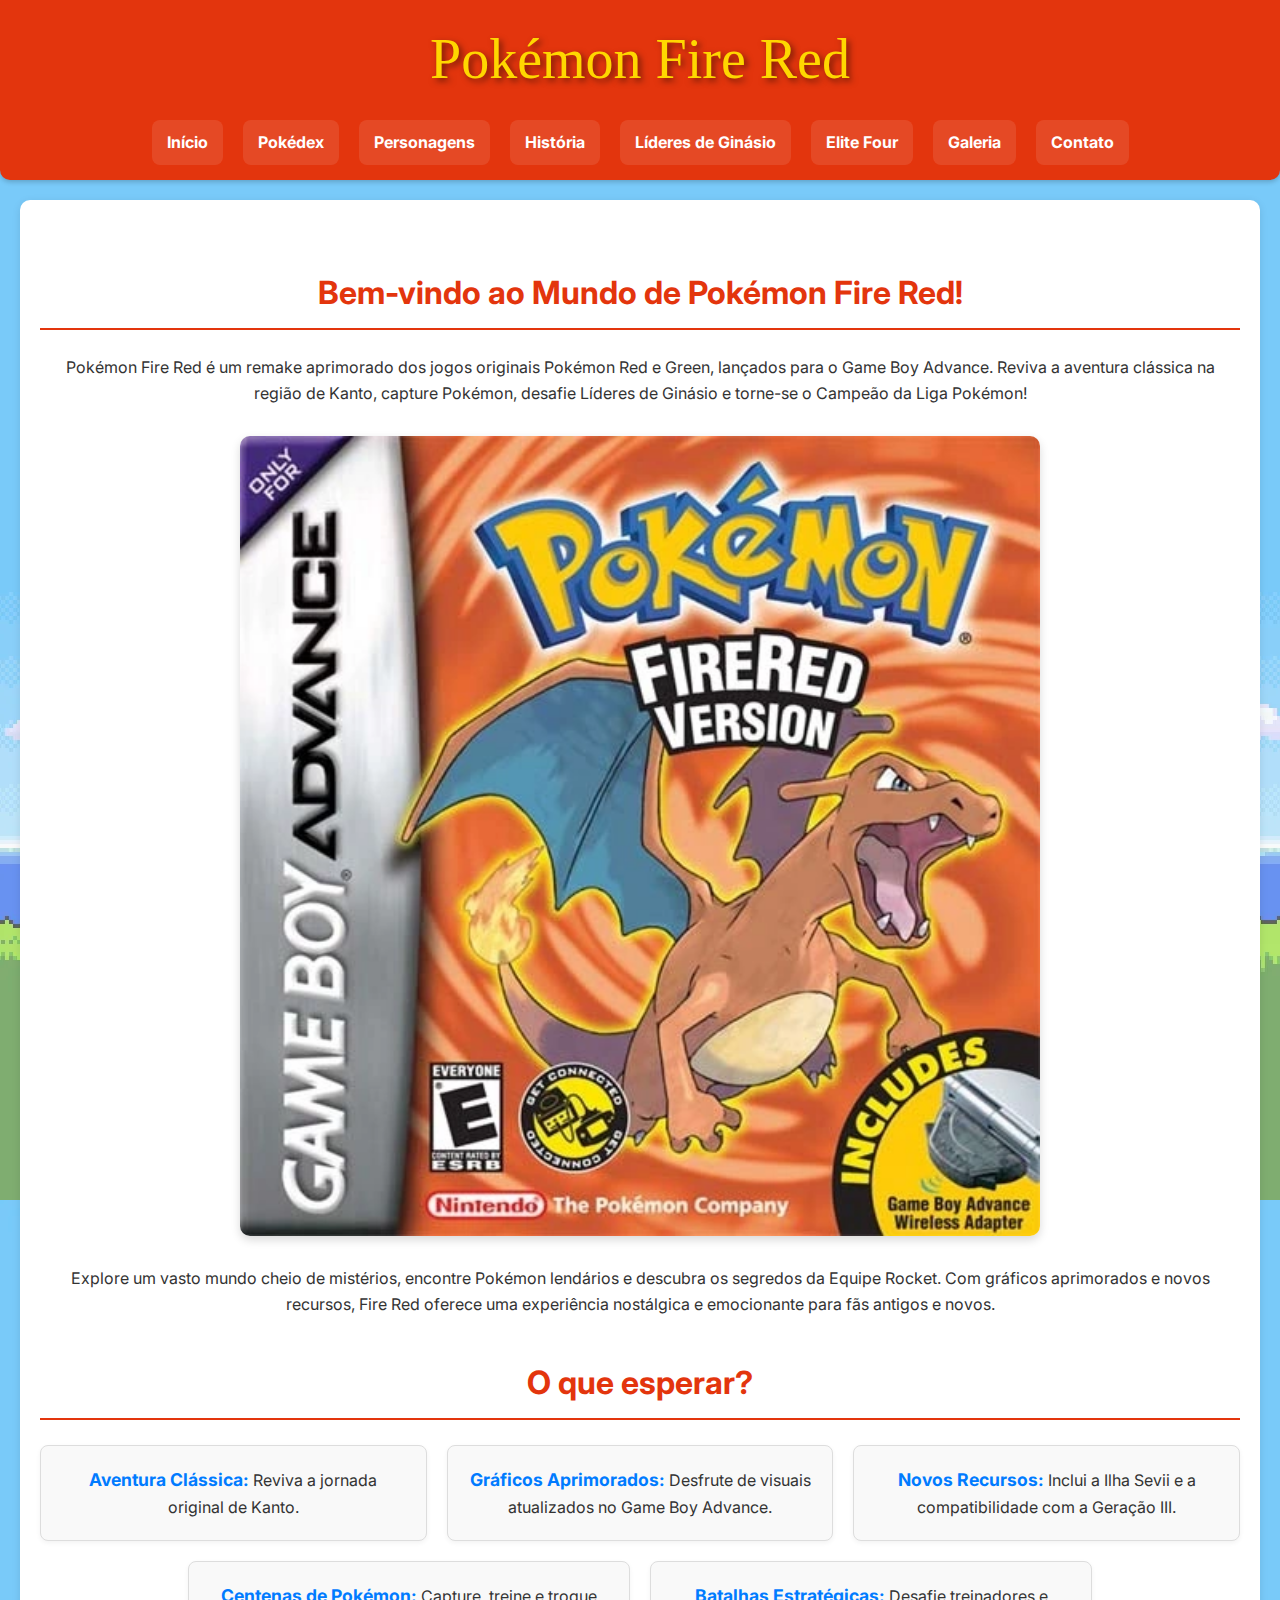
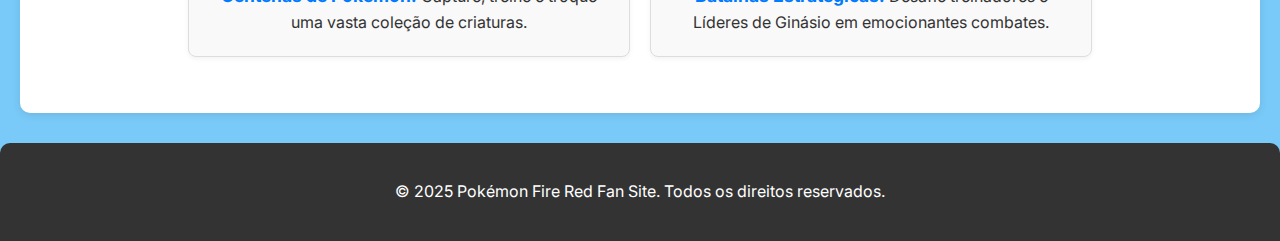
<file: index.html>
<!DOCTYPE html>
<html lang="pt-BR">
<head>
    <meta charset="UTF-8">
    <meta name="viewport" content="width=device-width, initial-scale=1.0">
    <title>Pokémon Fire Red - Início</title>
    <link rel="stylesheet" href="style.css">
    <link href="https://fonts.googleapis.com/css2?family=Inter:wght@400;700&display=swap" rel="stylesheet">
</head>
<body>
    <header class="header">
        <div class="container">
            <h1 class="site-title">Pokémon Fire Red</h1>
            <nav class="main-nav">
                <ul class="nav-list">
                    <li class="nav-item"><a href="index.html" class="nav-link">Início</a></li>
                    <li class="nav-item"><a href="pokedex.html" class="nav-link">Pokédex</a></li>
                    <li class="nav-item"><a href="characters.html" class="nav-link">Personagens</a></li>
                    <li class="nav-item"><a href="story.html" class="nav-link">História</a></li>
                    <li class="nav-item"><a href="gym_leaders.html" class="nav-link">Líderes de Ginásio</a></li>
                    <li class="nav-item"><a href="elite_four.html" class="nav-link">Elite Four</a></li>
                    <li class="nav-item"><a href="gallery.html" class="nav-link">Galeria</a></li>
                    <li class="nav-item"><a href="contact.html" class="nav-link">Contato</a></li>
                </ul>
            </nav>
        </div>
    </header>

    <main class="main-content container">
        <section class="hero-section">
            <h2 class="section-title">Bem-vindo ao Mundo de Pokémon Fire Red!</h2>
            <p>Pokémon Fire Red é um remake aprimorado dos jogos originais Pokémon Red e Green, lançados para o Game Boy Advance. Reviva a aventura clássica na região de Kanto, capture Pokémon, desafie Líderes de Ginásio e torne-se o Campeão da Liga Pokémon!</p>
            <div class="hero-image-container">
                <img src="imagem/capa.webp" alt="Capa do Jogo Pokémon Fire Red" class="hero-image">
            </div>
            <p>Explore um vasto mundo cheio de mistérios, encontre Pokémon lendários e descubra os segredos da Equipe Rocket. Com gráficos aprimorados e novos recursos, Fire Red oferece uma experiência nostálgica e emocionante para fãs antigos e novos.</p>
        </section>

        <section class="features-section">
            <h2 class="section-title">O que esperar?</h2>
            <ul class="features-list">
                <li><strong class="feature-highlight">Aventura Clássica:</strong> Reviva a jornada original de Kanto.</li>
                <li><strong class="feature-highlight">Gráficos Aprimorados:</strong> Desfrute de visuais atualizados no Game Boy Advance.</li>
                <li><strong class="feature-highlight">Novos Recursos:</strong> Inclui a Ilha Sevii e a compatibilidade com a Geração III.</li>
                <li><strong class="feature-highlight">Centenas de Pokémon:</strong> Capture, treine e troque uma vasta coleção de criaturas.</li>
                <li><strong class="feature-highlight">Batalhas Estratégicas:</strong> Desafie treinadores e Líderes de Ginásio em emocionantes combates.</li>
            </ul>
        </section>
    </main>

    <footer class="footer">
        <div class="container">
            <p>&copy; 2025 Pokémon Fire Red Fan Site. Todos os direitos reservados.</p>
        </div>
    </footer>
</body>
</html>
</file>
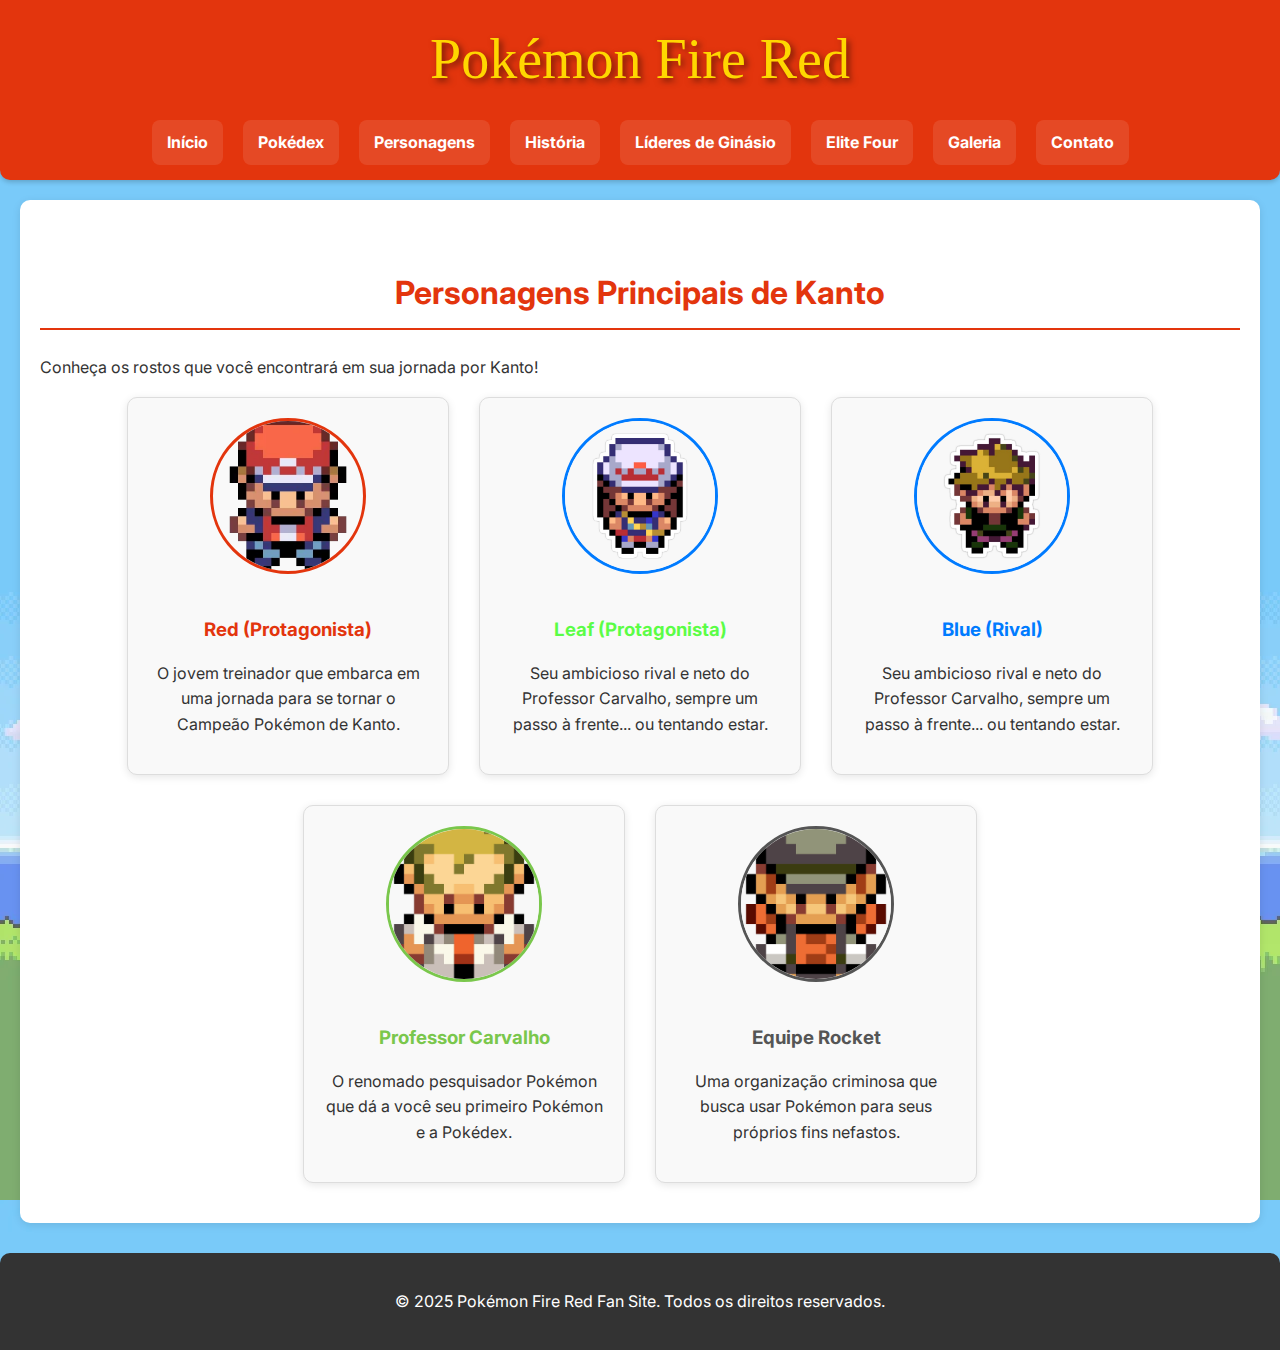
<file: characters.html>
<!DOCTYPE html>
<html lang="pt-BR">
<head>
    <meta charset="UTF-8">
    <meta name="viewport" content="width=device-width, initial-scale=1.0">
    <title>Pokémon Fire Red - Personagens</title>
    <link rel="stylesheet" href="style.css">
    <link href="https://fonts.googleapis.com/css2?family=Inter:wght@400;700&display=swap" rel="stylesheet">
</head>
<body>
    <header class="header">
        <div class="container">
            <h1 class="site-title">Pokémon Fire Red</h1>
            <nav class="main-nav">
                <ul class="nav-list">
                    <li class="nav-item"><a href="index.html" class="nav-link">Início</a></li>
                    <li class="nav-item"><a href="pokedex.html" class="nav-link">Pokédex</a></li>
                    <li class="nav-item"><a href="characters.html" class="nav-link">Personagens</a></li>
                    <li class="nav-item"><a href="story.html" class="nav-link">História</a></li>
                    <li class="nav-item"><a href="gym_leaders.html" class="nav-link">Líderes de Ginásio</a></li>
                    <li class="nav-item"><a href="elite_four.html" class="nav-link">Elite Four</a></li>
                    <li class="nav-item"><a href="gallery.html" class="nav-link">Galeria</a></li>
                    <li class="nav-item"><a href="contact.html" class="nav-link">Contato</a></li>
                </ul>
            </nav>
        </div>
    </header>

    <main class="main-content container">
        <section class="characters-section">
            <h2 class="section-title">Personagens Principais de Kanto</h2>
            <p>Conheça os rostos que você encontrará em sua jornada por Kanto!</p>

            <div class="character-list" style="display: flex; flex-wrap: wrap; justify-content: center; gap: 30px;">
                <div class="character-card" style="background-color: #f9f9f9; border: 1px solid #ddd; border-radius: 10px; box-shadow: 0 2px 8px rgba(0,0,0,0.1); padding: 20px; text-align: center; width: 280px;">
                    <img src="imagem/prota.webp" alt="Red" style="width: 150px; height: 150px; border-radius: 50%; object-fit: cover; margin-bottom: 15px; border: 3px solid #e3350d;">
                    <h3 style="color: #e3350d; margin-bottom: 10px;">Red (Protagonista)</h3>
                    <p>O jovem treinador que embarca em uma jornada para se tornar o Campeão Pokémon de Kanto.</p>
                </div>

                 <div class="character-card" style="background-color: #f9f9f9; border: 1px solid #ddd; border-radius: 10px; box-shadow: 0 2px 8px rgba(0,0,0,0.1); padding: 20px; text-align: center; width: 280px;">
                    <img src="imagem/leaf.jpg" alt="Leaf" style="width: 150px; height: 150px; border-radius: 50%; object-fit: cover; margin-bottom: 15px; border: 3px solid #007bff;">
                    <h3 style="color: #1eff00b9; margin-bottom: 10px;">Leaf (Protagonista)</h3>
                    <p>Seu ambicioso rival e neto do Professor Carvalho, sempre um passo à frente... ou tentando estar.</p>
                </div>

                <div class="character-card" style="background-color: #f9f9f9; border: 1px solid #ddd; border-radius: 10px; box-shadow: 0 2px 8px rgba(0,0,0,0.1); padding: 20px; text-align: center; width: 280px;">
                    <img src="imagem/blue.jpg" alt="Blue" style="width: 150px; height: 150px; border-radius: 50%; object-fit: cover; margin-bottom: 15px; border: 3px solid #007bff;">
                    <h3 style="color: #007bff; margin-bottom: 10px;">Blue (Rival)</h3>
                    <p>Seu ambicioso rival e neto do Professor Carvalho, sempre um passo à frente... ou tentando estar.</p>
                </div>

                <div class="character-card" style="background-color: #f9f9f9; border: 1px solid #ddd; border-radius: 10px; box-shadow: 0 2px 8px rgba(0,0,0,0.1); padding: 20px; text-align: center; width: 280px;">
                    <img src="imagem/oak.jpg" alt="Professor Carvalho" style="width: 150px; height: 150px; border-radius: 50%; object-fit: cover; margin-bottom: 15px; border: 3px solid #7AC74C;">
                    <h3 style="color: #7AC74C; margin-bottom: 10px;">Professor Carvalho</h3>
                    <p>O renomado pesquisador Pokémon que dá a você seu primeiro Pokémon e a Pokédex.</p>
                </div>

                <div class="character-card" style="background-color: #f9f9f9; border: 1px solid #ddd; border-radius: 10px; box-shadow: 0 2px 8px rgba(0,0,0,0.1); padding: 20px; text-align: center; width: 280px;">
                    <img src="imagem/rocket.jpg" alt="Equipe Rocket" style="width: 150px; height: 150px; border-radius: 50%; object-fit: cover; margin-bottom: 15px; border: 3px solid #555;">
                    <h3 style="color: #555; margin-bottom: 10px;">Equipe Rocket</h3>
                    <p>Uma organização criminosa que busca usar Pokémon para seus próprios fins nefastos.</p>
                </div>
            </div>
        </section>
    </main>

    <footer class="footer">
        <div class="container">
            <p>&copy; 2025 Pokémon Fire Red Fan Site. Todos os direitos reservados.</p>
        </div>
    </footer>
</body>
</html>
</file>
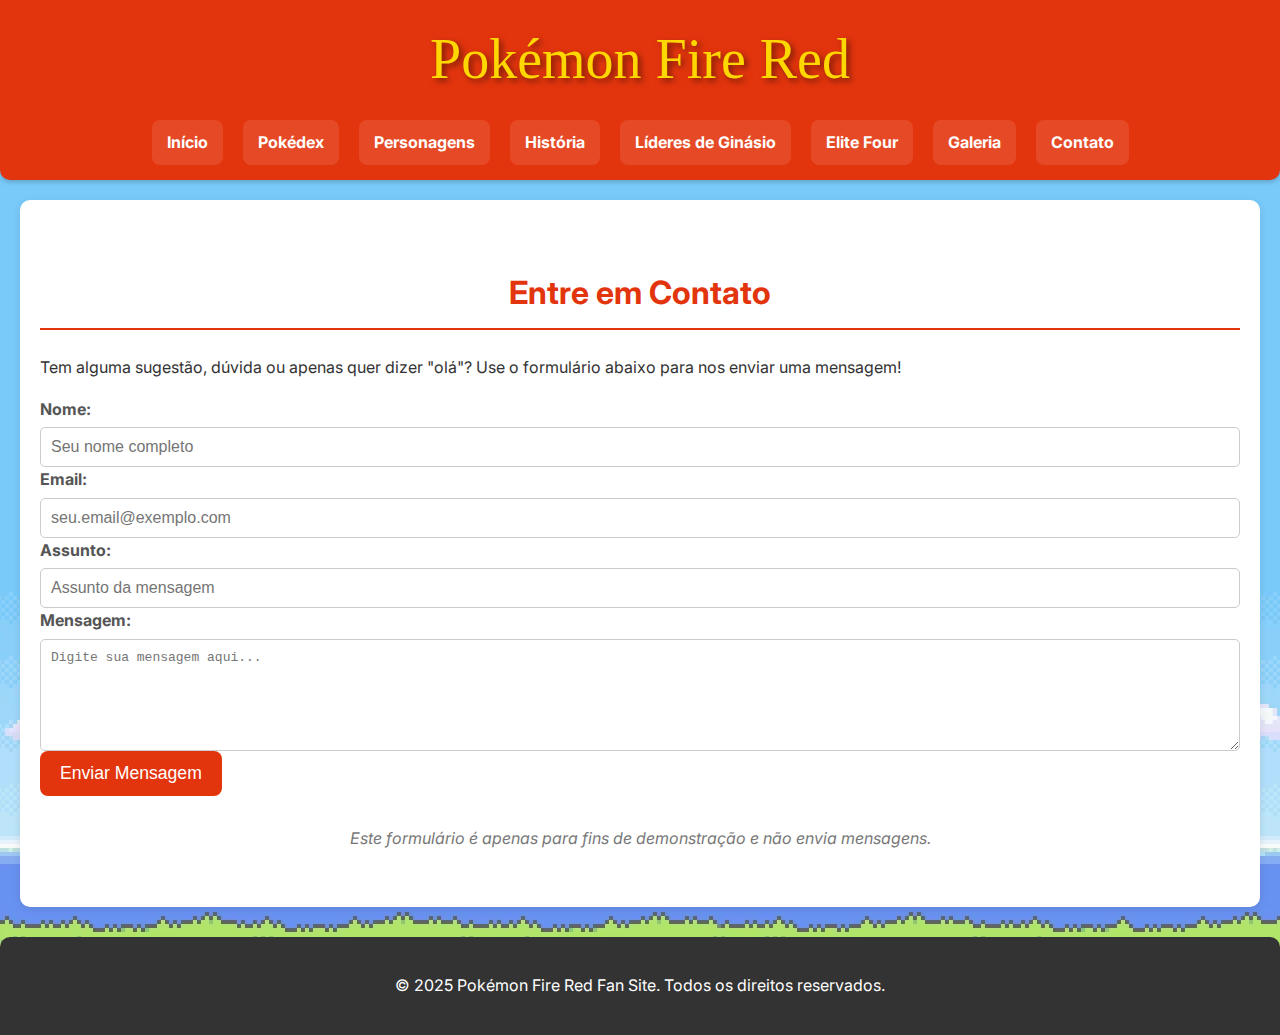
<file: contact.html>
<!DOCTYPE html>
<html lang="pt-BR">
<head>
    <meta charset="UTF-8">
    <meta name="viewport" content="width=device-width, initial-scale=1.0">
    <title>Pokémon Fire Red - Contato</title>
    <link rel="stylesheet" href="style.css">
    <link href="https://fonts.googleapis.com/css2?family=Inter:wght@400;700&display=swap" rel="stylesheet">
</head>
<body>
    <header class="header">
        <div class="container">
            <h1 class="site-title">Pokémon Fire Red</h1>
            <nav class="main-nav">
                <ul class="nav-list">
                    <li class="nav-item"><a href="index.html" class="nav-link">Início</a></li>
                    <li class="nav-item"><a href="pokedex.html" class="nav-link">Pokédex</a></li>
                    <li class="nav-item"><a href="characters.html" class="nav-link">Personagens</a></li>
                    <li class="nav-item"><a href="story.html" class="nav-link">História</a></li>
                    <li class="nav-item"><a href="gym_leaders.html" class="nav-link">Líderes de Ginásio</a></li>
                    <li class="nav-item"><a href="elite_four.html" class="nav-link">Elite Four</a></li>
                    <li class="nav-item"><a href="gallery.html" class="nav-link">Galeria</a></li>
                    <li class="nav-item"><a href="contact.html" class="nav-link">Contato</a></li>
                </ul>
            </nav>
        </div>
    </header>

    <main class="main-content container">
        <section class="contact-section">
            <h2 class="section-title">Entre em Contato</h2>
            <p>Tem alguma sugestão, dúvida ou apenas quer dizer "olá"? Use o formulário abaixo para nos enviar uma mensagem!</p>

            <form class="contact-form">
                <div class="form-group">
                    <label for="name">Nome:</label>
                    <input type="text" id="name" name="name" required placeholder="Seu nome completo">
                </div>
                <div class="form-group">
                    <label for="email">Email:</label>
                    <input type="email" id="email" name="email" required placeholder="seu.email@exemplo.com">
                </div>
                <div class="form-group">
                    <label for="subject">Assunto:</label>
                    <input type="text" id="subject" name="subject" placeholder="Assunto da mensagem">
                </div>
                <div class="form-group">
                    <label for="message">Mensagem:</label>
                    <textarea id="message" name="message" rows="6" required placeholder="Digite sua mensagem aqui..."></textarea>
                </div>
                <button type="submit" class="submit-button">Enviar Mensagem</button>
            </form>

            <p style="text-align: center; margin-top: 30px; font-style: italic; color: #777;">
                Este formulário é apenas para fins de demonstração e não envia mensagens.
            </p>
        </section>
    </main>

    <footer class="footer">
        <div class="container">
            <p>&copy; 2025 Pokémon Fire Red Fan Site. Todos os direitos reservados.</p>
        </div>
    </footer>
</body>
</html>
</file>
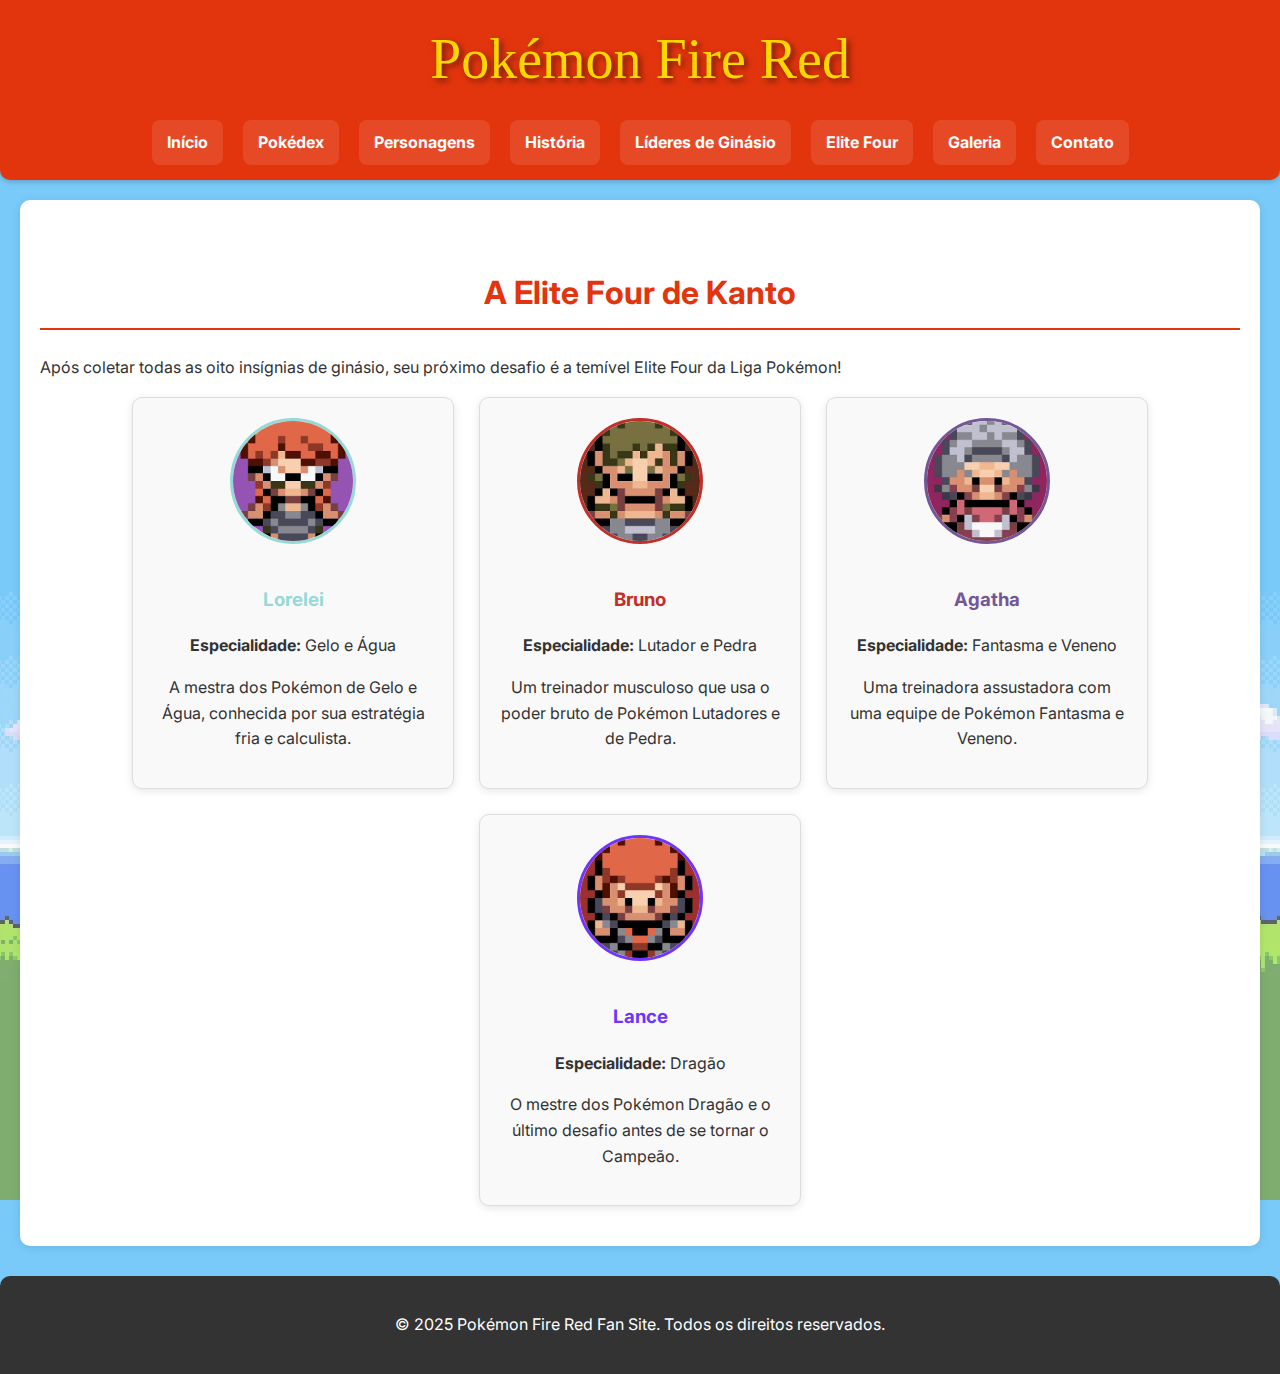
<file: elite_four.html>
<!DOCTYPE html>
<html lang="pt-BR">
<head>
    <meta charset="UTF-8">
    <meta name="viewport" content="width=device-width, initial-scale=1.0">
    <title>Pokémon Fire Red - Elite Four</title>
    <link rel="stylesheet" href="style.css">
    <link href="https://fonts.googleapis.com/css2?family=Inter:wght@400;700&display=swap" rel="stylesheet">
</head>
<body>
    <header class="header">
        <div class="container">
            <h1 class="site-title">Pokémon Fire Red</h1>
            <nav class="main-nav">
                <ul class="nav-list">
                    <li class="nav-item"><a href="index.html" class="nav-link">Início</a></li>
                    <li class="nav-item"><a href="pokedex.html" class="nav-link">Pokédex</a></li>
                    <li class="nav-item"><a href="characters.html" class="nav-link">Personagens</a></li>
                    <li class="nav-item"><a href="story.html" class="nav-link">História</a></li>
                    <li class="nav-item"><a href="gym_leaders.html" class="nav-link">Líderes de Ginásio</a></li>
                    <li class="nav-item"><a href="elite_four.html" class="nav-link">Elite Four</a></li>
                    <li class="nav-item"><a href="gallery.html" class="nav-link">Galeria</a></li>
                    <li class="nav-item"><a href="contact.html" class="nav-link">Contato</a></li>
                </ul>
            </nav>
        </div>
    </header>

    <main class="main-content container">
        <section class="elite-four-section">
            <h2 class="section-title">A Elite Four de Kanto</h2>
            <p>Após coletar todas as oito insígnias de ginásio, seu próximo desafio é a temível Elite Four da Liga Pokémon!</p>

            <div class="elite-list" style="display: flex; flex-wrap: wrap; justify-content: center; gap: 25px;">
                <div class="elite-card" style="background-color: #f9f9f9; border: 1px solid #ddd; border-radius: 10px; box-shadow: 0 2px 8px rgba(0,0,0,0.1); padding: 20px; text-align: center; width: 280px;">
                    <img src="imagem/lorelei.jpg" alt="Lorelei" style="width: 120px; height: 120px; border-radius: 50%; object-fit: cover; margin-bottom: 15px; border: 3px solid #96D9D6;">
                    <h3 style="color: #96D9D6;">Lorelei</h3>
                    <p><strong>Especialidade:</strong> Gelo e Água</p>
                    <p>A mestra dos Pokémon de Gelo e Água, conhecida por sua estratégia fria e calculista.</p>
                </div>

                <div class="elite-card" style="background-color: #f9f9f9; border: 1px solid #ddd; border-radius: 10px; box-shadow: 0 2px 8px rgba(0,0,0,0.1); padding: 20px; text-align: center; width: 280px;">
                    <img src="imagem/bruno.jpg" alt="Bruno" style="width: 120px; height: 120px; border-radius: 50%; object-fit: cover; margin-bottom: 15px; border: 3px solid #C22E28;">
                    <h3 style="color: #C22E28;">Bruno</h3>
                    <p><strong>Especialidade:</strong> Lutador e Pedra</p>
                    <p>Um treinador musculoso que usa o poder bruto de Pokémon Lutadores e de Pedra.</p>
                </div>

                <div class="elite-card" style="background-color: #f9f9f9; border: 1px solid #ddd; border-radius: 10px; box-shadow: 0 2px 8px rgba(0,0,0,0.1); padding: 20px; text-align: center; width: 280px;">
                    <img src="imagem/agatha.jpg" alt="Agatha" style="width: 120px; height: 120px; border-radius: 50%; object-fit: cover; margin-bottom: 15px; border: 3px solid #735797;">
                    <h3 style="color: #735797;">Agatha</h3>
                    <p><strong>Especialidade:</strong> Fantasma e Veneno</p>
                    <p>Uma treinadora assustadora com uma equipe de Pokémon Fantasma e Veneno.</p>
                </div>

                <div class="elite-card" style="background-color: #f9f9f9; border: 1px solid #ddd; border-radius: 10px; box-shadow: 0 2px 8px rgba(0,0,0,0.1); padding: 20px; text-align: center; width: 280px;">
                    <img src="imagem/lance.jpg" alt="Lance" style="width: 120px; height: 120px; border-radius: 50%; object-fit: cover; margin-bottom: 15px; border: 3px solid #6F35FC;">
                    <h3 style="color: #6F35FC;">Lance</h3>
                    <p><strong>Especialidade:</strong> Dragão</p>
                    <p>O mestre dos Pokémon Dragão e o último desafio antes de se tornar o Campeão.</p>
                </div>
            </div>
        </section>
    </main>

    <footer class="footer">
        <div class="container">
            <p>&copy; 2025 Pokémon Fire Red Fan Site. Todos os direitos reservados.</p>
        </div>
    </footer>
</body>
</html>
</file>
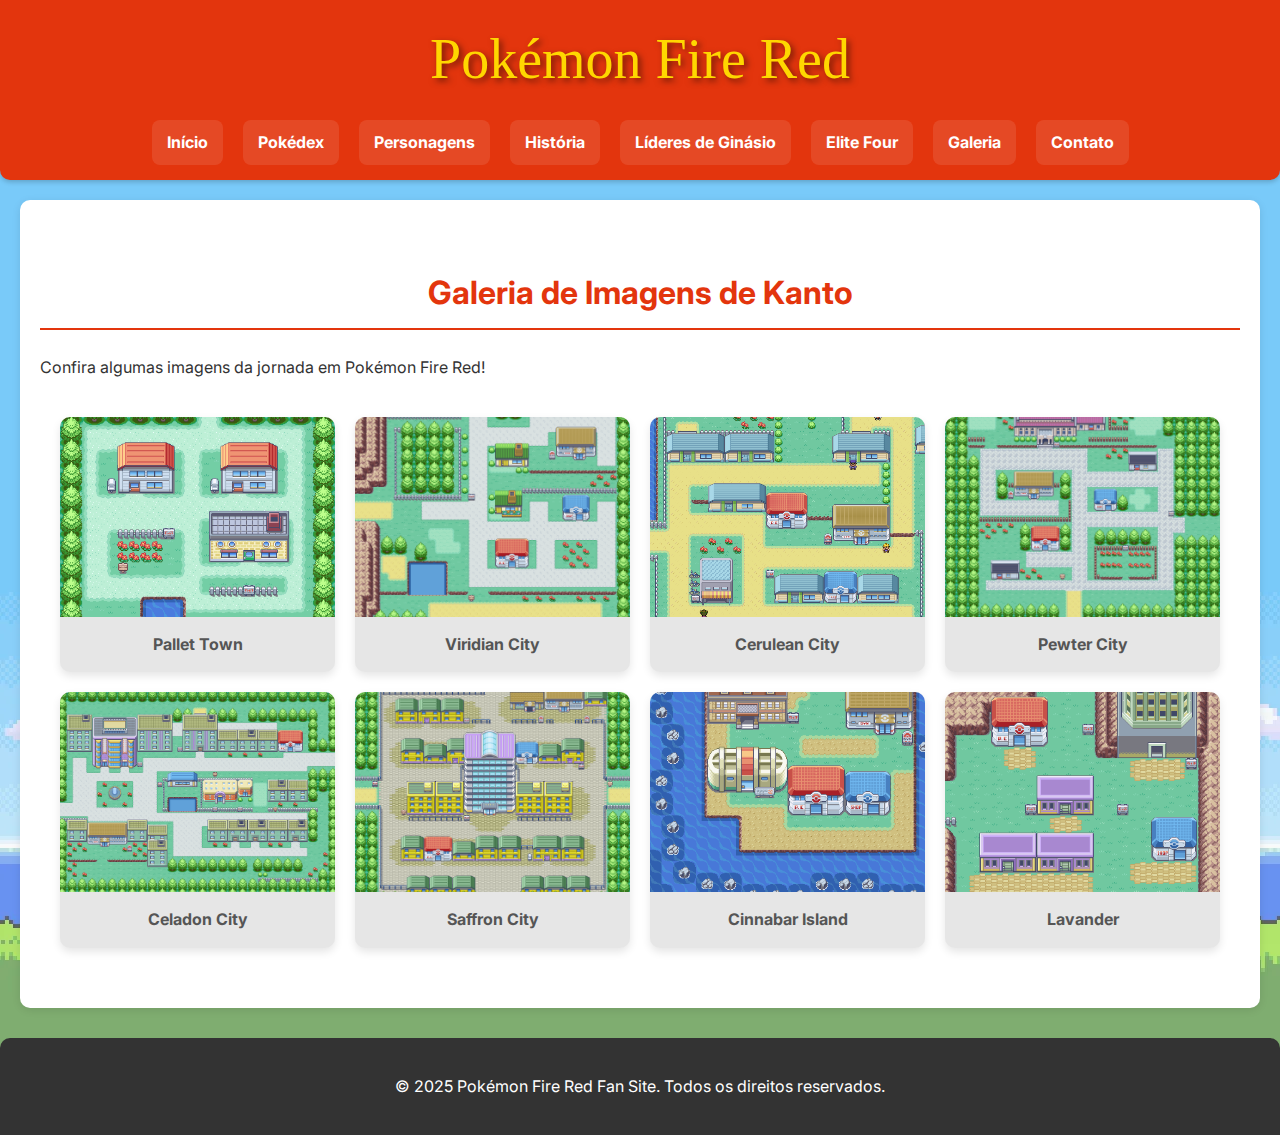
<file: gallery.html>
<!DOCTYPE html>
<html lang="pt-BR">
<head>
    <meta charset="UTF-8">
    <meta name="viewport" content="width=device-width, initial-scale=1.0">
    <title>Pokémon Fire Red - Galeria</title>
    <link rel="stylesheet" href="style.css">
    <link href="https://fonts.googleapis.com/css2?family=Inter:wght@400;700&display=swap" rel="stylesheet">
</head>
<body>
    <header class="header">
        <div class="container">
            <h1 class="site-title">Pokémon Fire Red</h1>
            <nav class="main-nav">
                <ul class="nav-list">
                    <li class="nav-item"><a href="index.html" class="nav-link">Início</a></li>
                    <li class="nav-item"><a href="pokedex.html" class="nav-link">Pokédex</a></li>
                    <li class="nav-item"><a href="characters.html" class="nav-link">Personagens</a></li>
                    <li class="nav-item"><a href="story.html" class="nav-link">História</a></li>
                    <li class="nav-item"><a href="gym_leaders.html" class="nav-link">Líderes de Ginásio</a></li>
                    <li class="nav-item"><a href="elite_four.html" class="nav-link">Elite Four</a></li>
                    <li class="nav-item"><a href="gallery.html" class="nav-link">Galeria</a></li>
                    <li class="nav-item"><a href="contact.html" class="nav-link">Contato</a></li>
                </ul>
            </nav>
        </div>
    </header>

    <main class="main-content container">
        <section class="gallery-section">
            <h2 class="section-title">Galeria de Imagens de Kanto</h2>
            <p>Confira algumas imagens da jornada em Pokémon Fire Red!</p>

            <div class="gallery-grid">
                <div class="gallery-item">
                    <img src="imagem/cidade/pallet.webp" alt="Pallet Town">
                    <div class="gallery-item-caption">Pallet Town</div>
                </div>
                <div class="gallery-item">
                    <img src="imagem/cidade/viridian.png" alt="Viridian Forest">
                    <div class="gallery-item-caption">Viridian City</div>
                </div>
                <div class="gallery-item">
                    <img src="imagem/cidade/cerulean.png" alt="Cerulean City">
                    <div class="gallery-item-caption">Cerulean City</div>
                </div>
                <div class="gallery-item">
                    <img src="imagem/cidade/pewter.png" alt="Mt. Moon">
                    <div class="gallery-item-caption">Pewter City</div>
                </div>
                <div class="gallery-item">
                    <img src="imagem/cidade/celadon.png" alt="Celadon City">
                    <div class="gallery-item-caption">Celadon City</div>
                </div>
                <div class="gallery-item">
                    <img src="imagem/cidade/saffron.png" alt="Saffron City">
                    <div class="gallery-item-caption">Saffron City</div>
                </div>
                <div class="gallery-item">
                    <img src="imagem/cidade/cinnaber.webp" alt="Cinnabar Island">
                    <div class="gallery-item-caption">Cinnabar Island</div>
                </div>
                <div class="gallery-item">
                    <img src="imagem/cidade/town.webp" alt="Indigo Plateau">
                    <div class="gallery-item-caption">Lavander</div>
                </div>
            </div>
        </section>
    </main>

    <footer class="footer">
        <div class="container">
            <p>&copy; 2025 Pokémon Fire Red Fan Site. Todos os direitos reservados.</p>
        </div>
    </footer>
</body>
</html>
</file>
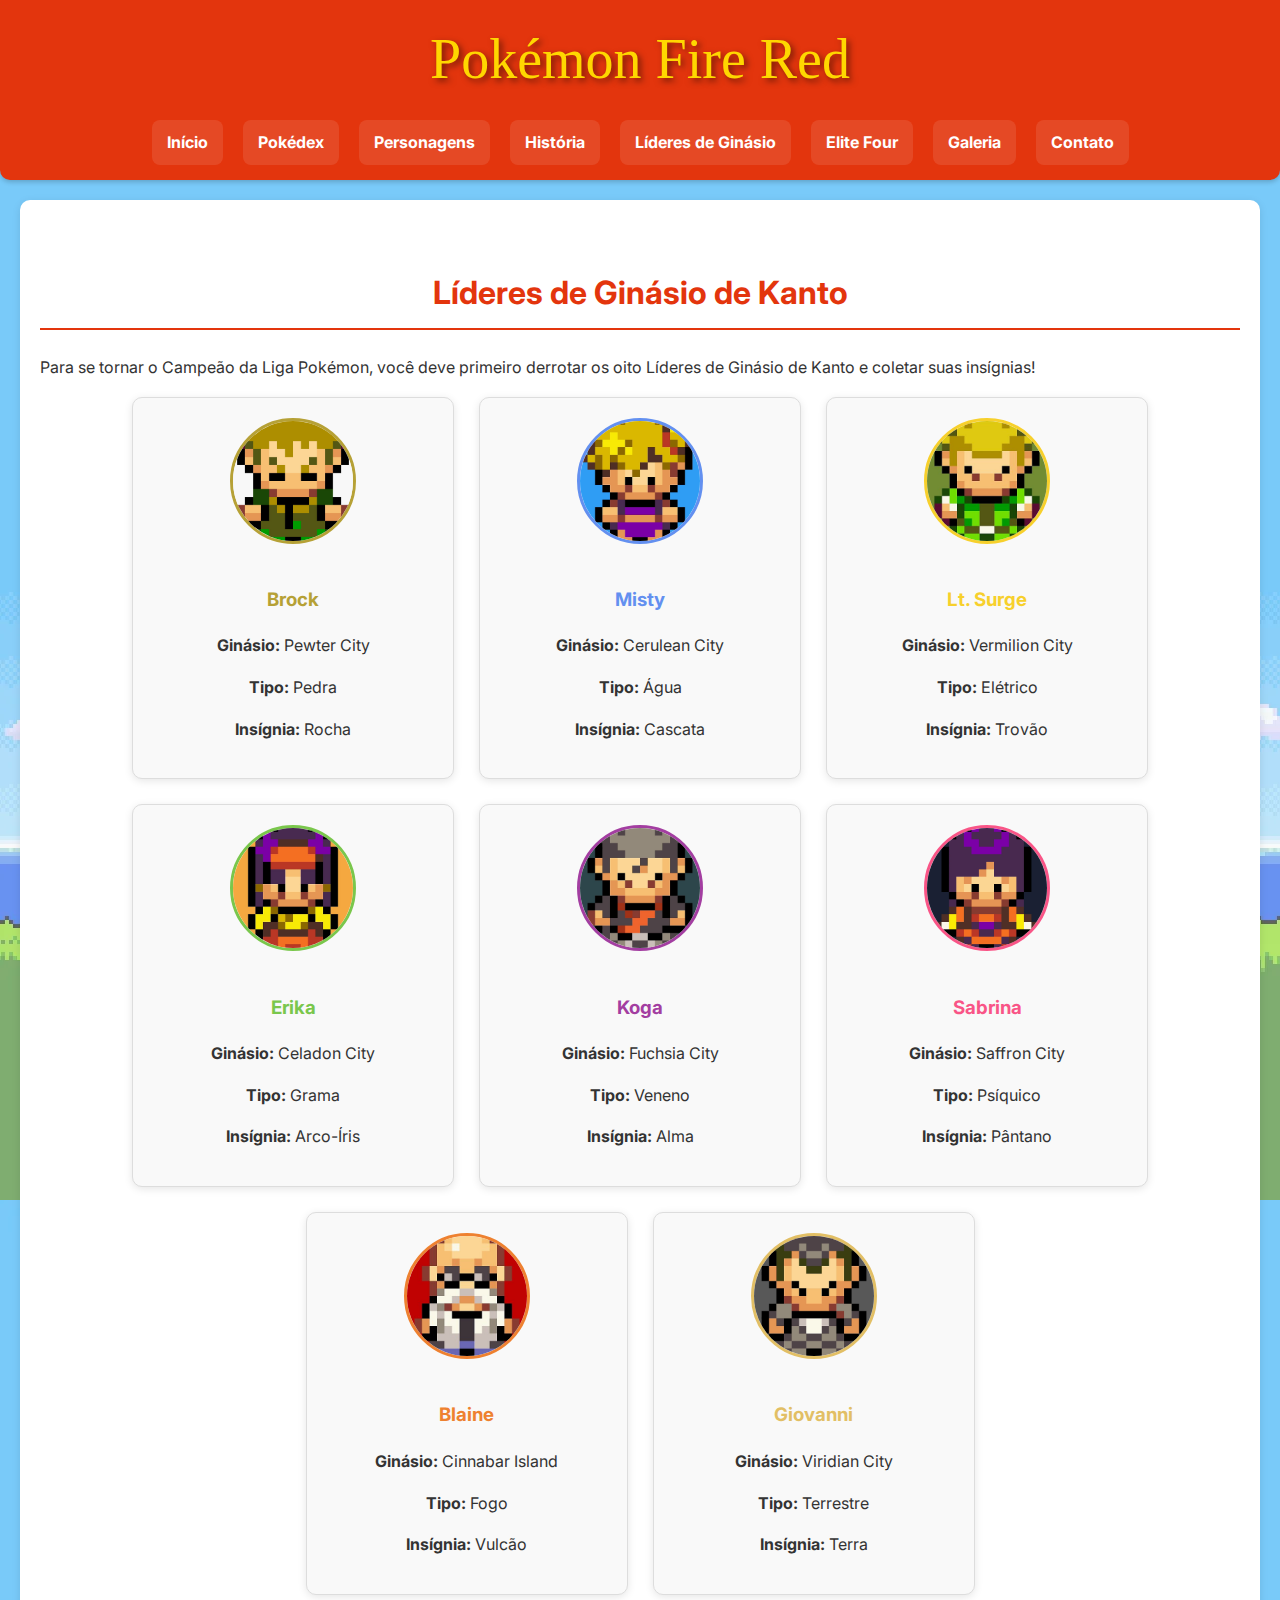
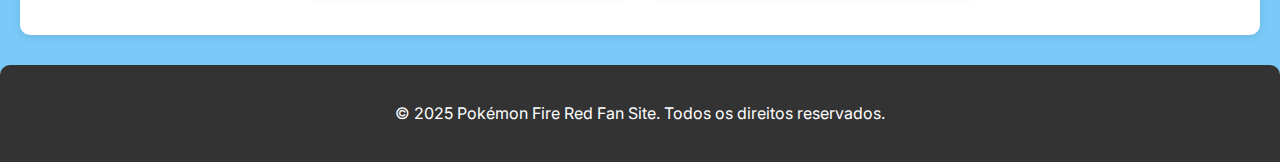
<file: gym_leaders.html>
<!DOCTYPE html>
<html lang="pt-BR">
<head>
    <meta charset="UTF-8">
    <meta name="viewport" content="width=device-width, initial-scale=1.0">
    <title>Pokémon Fire Red - Líderes de Ginásio</title>
    <link rel="stylesheet" href="style.css">
    <link href="https://fonts.googleapis.com/css2?family=Inter:wght@400;700&display=swap" rel="stylesheet">
</head>
<body>
    <header class="header">
        <div class="container">
            <h1 class="site-title">Pokémon Fire Red</h1>
            <nav class="main-nav">
                <ul class="nav-list">
                    <li class="nav-item"><a href="index.html" class="nav-link">Início</a></li>
                    <li class="nav-item"><a href="pokedex.html" class="nav-link">Pokédex</a></li>
                    <li class="nav-item"><a href="characters.html" class="nav-link">Personagens</a></li>
                    <li class="nav-item"><a href="story.html" class="nav-link">História</a></li>
                    <li class="nav-item"><a href="gym_leaders.html" class="nav-link">Líderes de Ginásio</a></li>
                    <li class="nav-item"><a href="elite_four.html" class="nav-link">Elite Four</a></li>
                    <li class="nav-item"><a href="gallery.html" class="nav-link">Galeria</a></li>
                    <li class="nav-item"><a href="contact.html" class="nav-link">Contato</a></li>
                </ul>
            </nav>
        </div>
    </header>

    <main class="main-content container">
        <section class="gym-leaders-section">
            <h2 class="section-title">Líderes de Ginásio de Kanto</h2>
            <p>Para se tornar o Campeão da Liga Pokémon, você deve primeiro derrotar os oito Líderes de Ginásio de Kanto e coletar suas insígnias!</p>

            <div class="leader-list" style="display: flex; flex-wrap: wrap; justify-content: center; gap: 25px;">
                <div class="leader-card" style="background-color: #f9f9f9; border: 1px solid #ddd; border-radius: 10px; box-shadow: 0 2px 8px rgba(0,0,0,0.1); padding: 20px; text-align: center; width: 280px;">
                    <img src="imagem/brock.jpg" alt="Brock" style="width: 120px; height: 120px; border-radius: 50%; object-fit: cover; margin-bottom: 15px; border: 3px solid #B6A136;">
                    <h3 style="color: #B6A136;">Brock</h3>
                    <p><strong>Ginásio:</strong> Pewter City</p>
                    <p><strong>Tipo:</strong> Pedra</p>
                    <p><strong>Insígnia:</strong> Rocha</p>
                </div>

                <div class="leader-card" style="background-color: #f9f9f9; border: 1px solid #ddd; border-radius: 10px; box-shadow: 0 2px 8px rgba(0,0,0,0.1); padding: 20px; text-align: center; width: 280px;">
                    <img src="imagem/misty.jpg" alt="Misty" style="width: 120px; height: 120px; border-radius: 50%; object-fit: cover; margin-bottom: 15px; border: 3px solid #6390F0;">
                    <h3 style="color: #6390F0;">Misty</h3>
                    <p><strong>Ginásio:</strong> Cerulean City</p>
                    <p><strong>Tipo:</strong> Água</p>
                    <p><strong>Insígnia:</strong> Cascata</p>
                </div>

                <div class="leader-card" style="background-color: #f9f9f9; border: 1px solid #ddd; border-radius: 10px; box-shadow: 0 2px 8px rgba(0,0,0,0.1); padding: 20px; text-align: center; width: 280px;">
                    <img src="imagem/lt surge.jpg" alt="Lt. Surge" style="width: 120px; height: 120px; border-radius: 50%; object-fit: cover; margin-bottom: 15px; border: 3px solid #F7D02C;">
                    <h3 style="color: #F7D02C;">Lt. Surge</h3>
                    <p><strong>Ginásio:</strong> Vermilion City</p>
                    <p><strong>Tipo:</strong> Elétrico</p>
                    <p><strong>Insígnia:</strong> Trovão</p>
                </div>

                <div class="leader-card" style="background-color: #f9f9f9; border: 1px solid #ddd; border-radius: 10px; box-shadow: 0 2px 8px rgba(0,0,0,0.1); padding: 20px; text-align: center; width: 280px;">
                    <img src="imagem/erika.jpg" alt="Erika" style="width: 120px; height: 120px; border-radius: 50%; object-fit: cover; margin-bottom: 15px; border: 3px solid #7AC74C;">
                    <h3 style="color: #7AC74C;">Erika</h3>
                    <p><strong>Ginásio:</strong> Celadon City</p>
                    <p><strong>Tipo:</strong> Grama</p>
                    <p><strong>Insígnia:</strong> Arco-Íris</p>
                </div>

                <div class="leader-card" style="background-color: #f9f9f9; border: 1px solid #ddd; border-radius: 10px; box-shadow: 0 2px 8px rgba(0,0,0,0.1); padding: 20px; text-align: center; width: 280px;">
                    <img src="imagem/koga.jpg" alt="Koga" style="width: 120px; height: 120px; border-radius: 50%; object-fit: cover; margin-bottom: 15px; border: 3px solid #A33EA1;">
                    <h3 style="color: #A33EA1;">Koga</h3>
                    <p><strong>Ginásio:</strong> Fuchsia City</p>
                    <p><strong>Tipo:</strong> Veneno</p>
                    <p><strong>Insígnia:</strong> Alma</p>
                </div>

                <div class="leader-card" style="background-color: #f9f9f9; border: 1px solid #ddd; border-radius: 10px; box-shadow: 0 2px 8px rgba(0,0,0,0.1); padding: 20px; text-align: center; width: 280px;">
                    <img src="imagem/sabrina.webp" alt="Sabrina" style="width: 120px; height: 120px; border-radius: 50%; object-fit: cover; margin-bottom: 15px; border: 3px solid #F95587;">
                    <h3 style="color: #F95587;">Sabrina</h3>
                    <p><strong>Ginásio:</strong> Saffron City</p>
                    <p><strong>Tipo:</strong> Psíquico</p>
                    <p><strong>Insígnia:</strong> Pântano</p>
                </div>

                <div class="leader-card" style="background-color: #f9f9f9; border: 1px solid #ddd; border-radius: 10px; box-shadow: 0 2px 8px rgba(0,0,0,0.1); padding: 20px; text-align: center; width: 280px;">
                    <img src="imagem/blaine.jpg" alt="Blaine" style="width: 120px; height: 120px; border-radius: 50%; object-fit: cover; margin-bottom: 15px; border: 3px solid #EE8130;">
                    <h3 style="color: #EE8130;">Blaine</h3>
                    <p><strong>Ginásio:</strong> Cinnabar Island</p>
                    <p><strong>Tipo:</strong> Fogo</p>
                    <p><strong>Insígnia:</strong> Vulcão</p>
                </div>

                <div class="leader-card" style="background-color: #f9f9f9; border: 1px solid #ddd; border-radius: 10px; box-shadow: 0 2px 8px rgba(0,0,0,0.1); padding: 20px; text-align: center; width: 280px;">
                    <img src="imagem/giovanni.jpg" alt="Giovanni" style="width: 120px; height: 120px; border-radius: 50%; object-fit: cover; margin-bottom: 15px; border: 3px solid #E2BF65;">
                    <h3 style="color: #E2BF65;">Giovanni</h3>
                    <p><strong>Ginásio:</strong> Viridian City</p>
                    <p><strong>Tipo:</strong> Terrestre</p>
                    <p><strong>Insígnia:</strong> Terra</p>
                </div>
            </div>
        </section>
    </main>

    <footer class="footer">
        <div class="container">
            <p>&copy; 2025 Pokémon Fire Red Fan Site. Todos os direitos reservados.</p>
        </div>
    </footer>
</body>
</html>
</file>
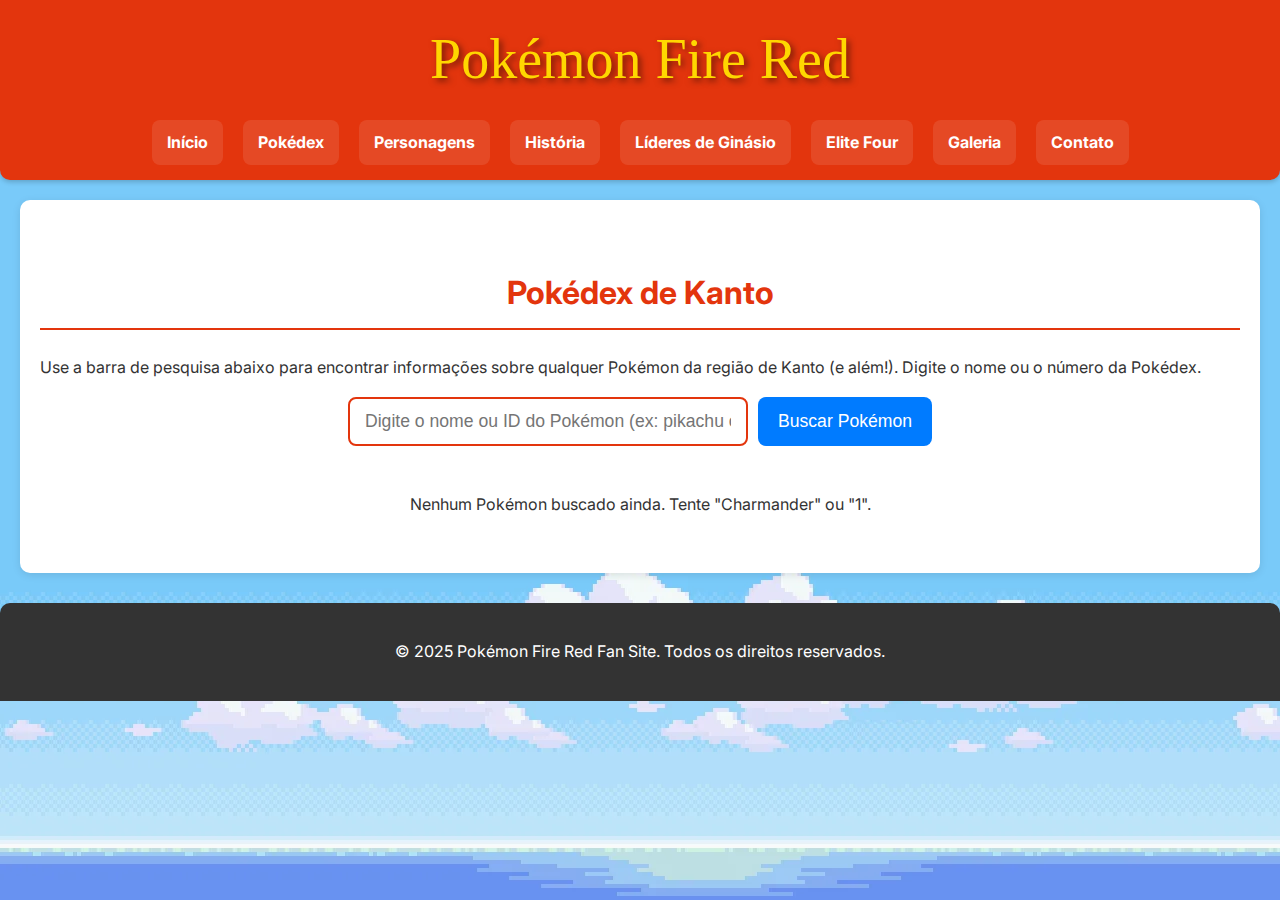
<file: pokedex.html>
<!DOCTYPE html>
<html lang="pt-BR">
<head>
    <meta charset="UTF-8">
    <meta name="viewport" content="width=device-width, initial-scale=1.0">
    <title>Pokémon Fire Red - Pokédex</title>
    <link rel="stylesheet" href="style.css">
    <link href="https://fonts.googleapis.com/css2?family=Inter:wght@400;700&display=swap" rel="stylesheet">
</head>
<body>
    <header class="header">
        <div class="container">
            <h1 class="site-title">Pokémon Fire Red</h1>
            <nav class="main-nav">
                <ul class="nav-list">
                    <li class="nav-item"><a href="index.html" class="nav-link">Início</a></li>
                    <li class="nav-item"><a href="pokedex.html" class="nav-link">Pokédex</a></li>
                    <li class="nav-item"><a href="characters.html" class="nav-link">Personagens</a></li>
                    <li class="nav-item"><a href="story.html" class="nav-link">História</a></li>
                    <li class="nav-item"><a href="gym_leaders.html" class="nav-link">Líderes de Ginásio</a></li>
                    <li class="nav-item"><a href="elite_four.html" class="nav-link">Elite Four</a></li>
                    <li class="nav-item"><a href="gallery.html" class="nav-link">Galeria</a></li>
                    <li class="nav-item"><a href="contact.html" class="nav-link">Contato</a></li>
                </ul>
            </nav>
        </div>
    </header>

    <main class="main-content container">
        <section class="pokedex-section">
            <h2 class="section-title">Pokédex de Kanto</h2>
            <p>Use a barra de pesquisa abaixo para encontrar informações sobre qualquer Pokémon da região de Kanto (e além!). Digite o nome ou o número da Pokédex.</p>

            <div class="pokedex-search">
                <input type="text" id="pokemonInput" placeholder="Digite o nome ou ID do Pokémon (ex: pikachu ou 25)">
                <button id="searchButton">Buscar Pokémon</button>
            </div>

            <div id="pokemonResult" class="pokemon-card-container">
                <p>Nenhum Pokémon buscado ainda. Tente "Charmander" ou "1".</p>
            </div>
        </section>
    </main>

    <footer class="footer">
        <div class="container">
            <p>&copy; 2025 Pokémon Fire Red Fan Site. Todos os direitos reservados.</p>
        </div>
    </footer>

    <script>
        
        document.addEventListener('DOMContentLoaded', () => {
            const pokemonInput = document.getElementById('pokemonInput');
            const searchButton = document.getElementById('searchButton');
            const pokemonResultDiv = document.getElementById('pokemonResult');

            
            searchButton.addEventListener('click', fetchPokemon);
            // Adiciona um listener de evento para a tecla 'Enter' no campo de input
            pokemonInput.addEventListener('keypress', (event) => {
                if (event.key === 'Enter') {
                    fetchPokemon();
                }
            });

            /**
             * Função assíncrona para buscar dados de Pokémon na API.
             */
            async function fetchPokemon() {
                // Limpa o conteúdo anterior da div de resultados
                pokemonResultDiv.innerHTML = '<p>Buscando Pokémon...</p>';
                const pokemonNameOrId = pokemonInput.value.toLowerCase().trim(); // Obtém o valor do input e o formata

                // Verifica se o campo de input está vazio
                if (!pokemonNameOrId) {
                    pokemonResultDiv.innerHTML = '<p style="color: #e3350d;">Por favor, digite o nome ou ID de um Pokémon.</p>';
                    return;
                }

                try {
                    // Faz a requisição para a PokeAPI
                    const response = await fetch(`https://pokeapi.co/api/v2/pokemon/${pokemonNameOrId}`);

                    // Verifica se a resposta da API foi bem-sucedida
                    if (!response.ok) {
                        // Lança um erro se o Pokémon não for encontrado (status 404) ou outro erro de rede/servidor
                        if (response.status === 404) {
                            throw new Error('Pokémon não encontrado. Verifique o nome ou ID.');
                        } else {
                            throw new Error(`Erro ao buscar Pokémon: ${response.statusText}`);
                        }
                    }

                    const data = await response.json(); // Converte a resposta para JSON

                    // Renderiza o cartão do Pokémon com os dados recebidos
                    displayPokemon(data);

                } catch (error) {
                    // Exibe mensagens de erro para o usuário
                    pokemonResultDiv.innerHTML = `<p style="color: #e3350d;">Erro: ${error.message}</p>`;
                    console.error('Erro ao buscar Pokémon:', error); // Log do erro no console para depuração
                }
            }

            /**
             * Função para exibir os dados do Pokémon na página.
             * @param {Object} pokemonData - Objeto contendo os dados do Pokémon.
             */
            function displayPokemon(pokemonData) {
                // Limpa a div de resultados antes de adicionar o novo cartão
                pokemonResultDiv.innerHTML = '';

                // Cria o elemento do cartão do Pokémon
                const pokemonCard = document.createElement('div');
                pokemonCard.classList.add('pokemon-card');

                // Obtém a imagem do Pokémon (sprite frontal padrão)
                const imageUrl = pokemonData.sprites.front_default || 'https://placehold.co/150x150/cccccc/333333?text=N/A';

                // Mapeia os tipos do Pokémon para elementos span
                const typesHtml = pokemonData.types.map(typeInfo =>
                    `<span style="background-color: ${getTypeColor(typeInfo.type.name)};">${typeInfo.type.name}</span>`
                ).join(''); // Junta os spans em uma única string

                // Mapeia as habilidades do Pokémon para elementos li
                const abilitiesHtml = pokemonData.abilities.map(abilityInfo =>
                    `<li>${abilityInfo.ability.name}</li>`
                ).join('');

                // Preenche o HTML do cartão do Pokémon
                pokemonCard.innerHTML = `
                    <img src="${imageUrl}" alt="${pokemonData.name}">
                    <h3>${pokemonData.name}</h3>
                    <p><strong>ID:</strong> #${pokemonData.id}</p>
                    <p><strong>Altura:</strong> ${pokemonData.height / 10} m</p>
                    <p><strong>Peso:</strong> ${pokemonData.weight / 10} kg</p>
                    <p class="pokemon-types"><strong>Tipos:</strong> ${typesHtml}</p>
                    <p><strong>Habilidades:</strong></p>
                    <ul>${abilitiesHtml}</ul>
                `;

                // Adiciona o cartão do Pokémon à div de resultados
                pokemonResultDiv.appendChild(pokemonCard);
            }

            /**
             * Retorna uma cor de fundo para o tipo de Pokémon.
             * @param {string} type - O nome do tipo do Pokémon.
             * @returns {string} - A cor hexadecimal correspondente ao tipo.
             */
            function getTypeColor(type) {
                switch (type) {
                    case 'normal': return '#A8A77A';
                    case 'fire': return '#EE8130';
                    case 'water': return '#6390F0';
                    case 'grass': return '#7AC74C';
                    case 'electric': return '#F7D02C';
                    case 'ice': return '#96D9D6';
                    case 'fighting': return '#C22E28';
                    case 'poison': return '#A33EA1';
                    case 'ground': return '#E2BF65';
                    case 'flying': return '#A98FF3';
                    case 'psychic': return '#F95587';
                    case 'bug': return '#A6B91A';
                    case 'rock': return '#B6A136';
                    case 'ghost': return '#735797';
                    case 'dragon': return '#6F35FC';
                    case 'steel': return '#B7B7CE';
                    case 'dark': return '#705746';
                    case 'fairy': return '#D685AD';
                    default: return '#777'; // Cor padrão para tipos desconhecidos
                }
            }
        });
    </script>
</body>
</html>
</file>
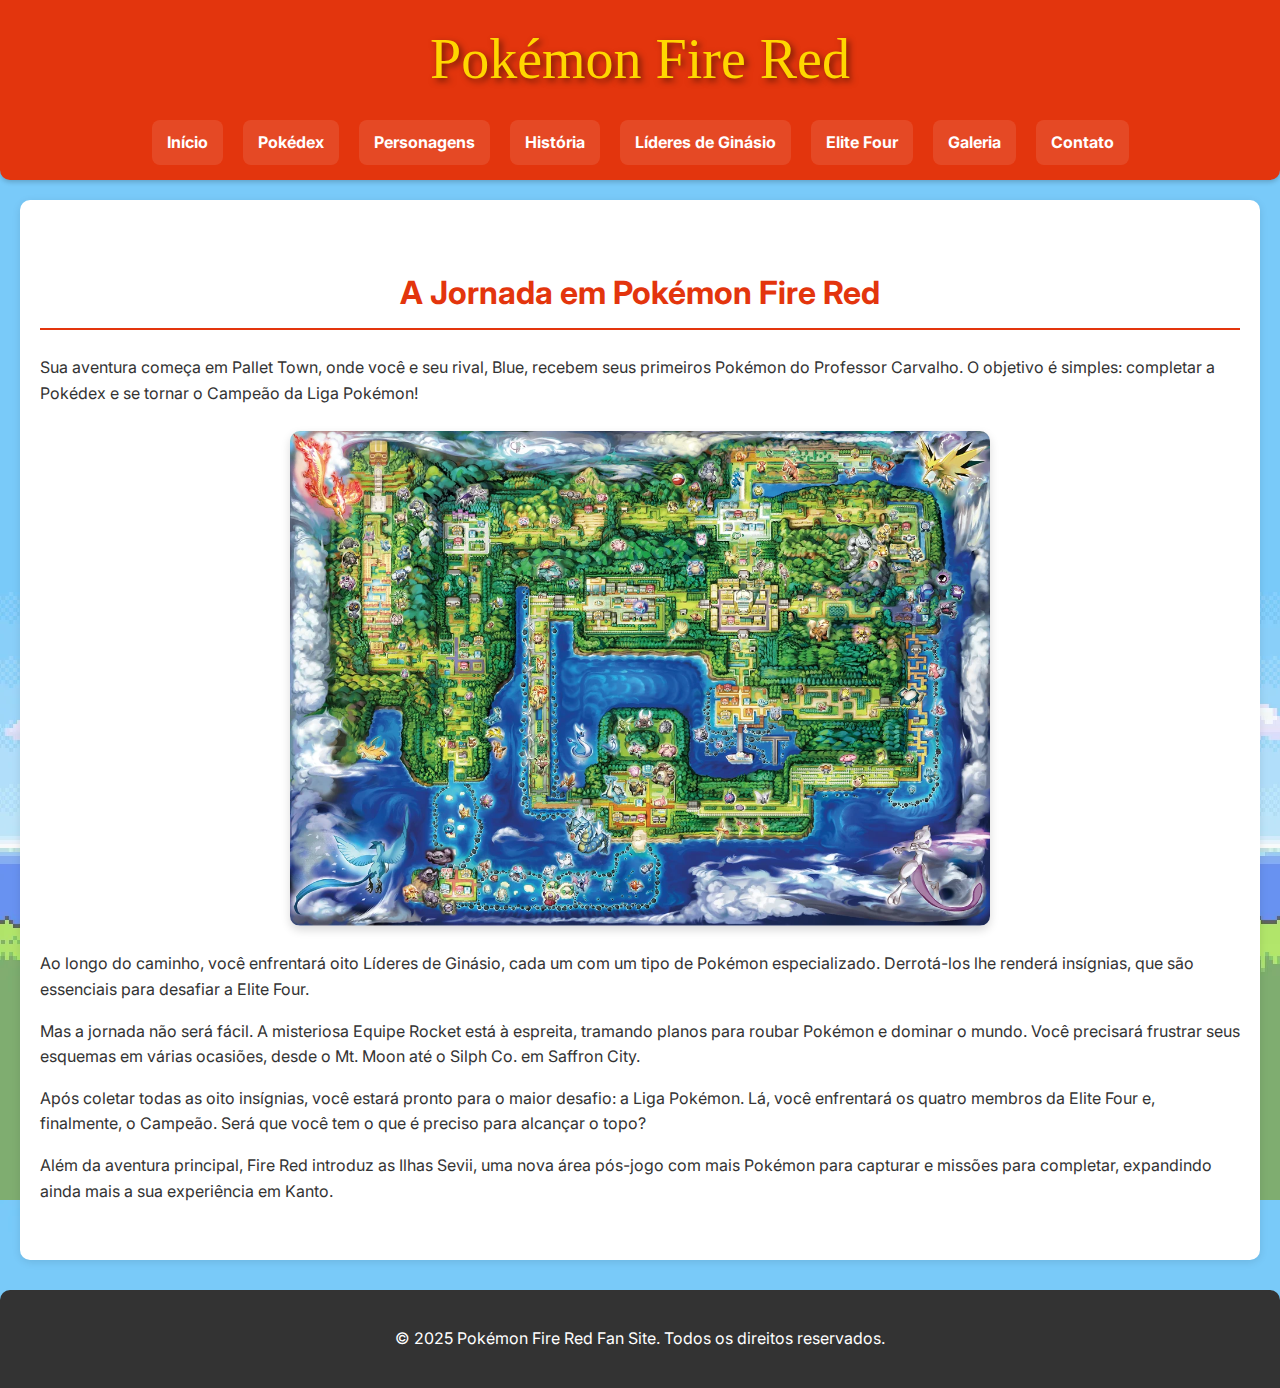
<file: story.html>
<!DOCTYPE html>
<html lang="pt-BR">
<head>
    <meta charset="UTF-8">
    <meta name="viewport" content="width=device-width, initial-scale=1.0">
    <title>Pokémon Fire Red - História</title>
    <link rel="stylesheet" href="style.css">
    <link href="https://fonts.googleapis.com/css2?family=Inter:wght@400;700&display=swap" rel="stylesheet">
</head>
<body>
    <header class="header">
        <div class="container">
            <h1 class="site-title">Pokémon Fire Red</h1>
            <nav class="main-nav">
                <ul class="nav-list">
                    <li class="nav-item"><a href="index.html" class="nav-link">Início</a></li>
                    <li class="nav-item"><a href="pokedex.html" class="nav-link">Pokédex</a></li>
                    <li class="nav-item"><a href="characters.html" class="nav-link">Personagens</a></li>
                    <li class="nav-item"><a href="story.html" class="nav-link">História</a></li>
                    <li class="nav-item"><a href="gym_leaders.html" class="nav-link">Líderes de Ginásio</a></li>
                    <li class="nav-item"><a href="elite_four.html" class="nav-link">Elite Four</a></li>
                    <li class="nav-item"><a href="gallery.html" class="nav-link">Galeria</a></li>
                    <li class="nav-item"><a href="contact.html" class="nav-link">Contato</a></li>
                </ul>
            </nav>
        </div>
    </header>

    <main class="main-content container">
        <section class="story-section">
            <h2 class="section-title">A Jornada em Pokémon Fire Red</h2>
            <p>Sua aventura começa em Pallet Town, onde você e seu rival, Blue, recebem seus primeiros Pokémon do Professor Carvalho. O objetivo é simples: completar a Pokédex e se tornar o Campeão da Liga Pokémon!</p>

            <img src="imagem/mapa.webp" alt="Mapa da Região de Kanto" style="width: 100%; max-width: 700px; height: auto; display: block; margin: 25px auto; border-radius: 10px; box-shadow: 0 4px 10px rgba(0,0,0,0.15);">

            <p>Ao longo do caminho, você enfrentará oito Líderes de Ginásio, cada um com um tipo de Pokémon especializado. Derrotá-los lhe renderá insígnias, que são essenciais para desafiar a Elite Four.</p>

            <p>Mas a jornada não será fácil. A misteriosa Equipe Rocket está à espreita, tramando planos para roubar Pokémon e dominar o mundo. Você precisará frustrar seus esquemas em várias ocasiões, desde o Mt. Moon até o Silph Co. em Saffron City.</p>

            <p>Após coletar todas as oito insígnias, você estará pronto para o maior desafio: a Liga Pokémon. Lá, você enfrentará os quatro membros da Elite Four e, finalmente, o Campeão. Será que você tem o que é preciso para alcançar o topo?</p>

            <p>Além da aventura principal, Fire Red introduz as Ilhas Sevii, uma nova área pós-jogo com mais Pokémon para capturar e missões para completar, expandindo ainda mais a sua experiência em Kanto.</p>
        </section>
    </main>

    <footer class="footer">
        <div class="container">
            <p>&copy; 2025 Pokémon Fire Red Fan Site. Todos os direitos reservados.</p>
        </div>
    </footer>
</body>
</html>
</file>
<file: style.css>
/* Importa a fonte Inter do Google Fonts */
@import url('https://fonts.googleapis.com/css2?family=Inter:wght@400;700&display=swap');

/* Estilos globais */
body {
    font-family: 'Inter', sans-serif; 
    margin: 0; 
    padding: 0; 
    background-color: #f0f2f5; 
    color: #333; 
    line-height: 1.6; 
    background-image: url(/imagem/cidade/bkg.webp);
}

.container {
    max-width: 1200px; 
    margin: 0 auto;
    padding: 0 20px; 
}

/* Estilos do cabeçalho */
.header {
    background-color: #e3350d; /
    color: #fff; 
    padding: 15px 0; 
    box-shadow: 0 2px 5px rgba(0, 0, 0, 0.2); 
    border-bottom-left-radius: 10px; 
    border-bottom-right-radius: 10px;
}

@import url('https://fonts.googleapis.com/css2?family=Bangers&display=swap'); 

.site-title {
    text-align: center; 
    margin: 0; 
    font-size: 3.5em; 
    font-family: 'Bangers', cursive; 
    font-weight: 400; 
    color: #FFD700; 
    text-shadow: 3px 3px 6px rgba(0, 0, 0, 0.5); 
}


/* Estilos da navegação principal */
.main-nav {
    margin-top: 15px; 
}

.nav-list {
    list-style: none; 
    padding: 0; 
    margin: 0; 
    display: flex; 
    flex-wrap: wrap; 
    justify-content: center; 
}

.nav-item {
    margin: 0 10px; 
}

.nav-link {
    display: block; 
    padding: 10px 15px; 
    color: #fff; 
    text-decoration: none; 
    font-weight: 700; 
    border-radius: 8px; 
    transition: background-color 0.3s ease, transform 0.2s ease; 
    background-color: rgba(255, 255, 255, 0.1); 
}

.nav-link:hover,
.nav-link:focus {
    background-color: #c72b0a; 
    transform: translateY(-2px); 
    box-shadow: 0 4px 8px rgba(0, 0, 0, 0.2); 
}


.main-content {
    padding: 40px 20px; 
    background-color: #fff; 
    margin-top: 20px; 
    border-radius: 10px; 
    box-shadow: 0 2px 8px rgba(0, 0, 0, 0.1); 
}

.section-title {
    color: #e3350d; 
    text-align: center; 
    margin-bottom: 25px; 
    font-size: 2em; 
    border-bottom: 2px solid #e3350d; 
    padding-bottom: 10px; 
}

.hero-section {
    text-align: center; 
    margin-bottom: 40px; 
}

.hero-image-container {
    margin: 30px auto; 
    max-width: 800px; 
    border-radius: 10px; 
    overflow: hidden; 
    box-shadow: 0 4px 10px rgba(0, 0, 0, 0.15); 
}

.hero-image {
    width: 100%; 
    height: auto; 
    display: block; 
    hover transform: scale(1.5);
}

.features-section {
    margin-top: 40px; /* Margem superior */
}

.features-list {
    list-style: none; 
    padding: 0; 
    display: flex; 
    flex-wrap: wrap; 
    justify-content: center; 
    gap: 20px;
}

.features-list li {
    background-color: #f9f9f9; 
    border: 1px solid #ddd; 
    border-radius: 8px; 
    padding: 20px; 
    flex: 1; 
    min-width: 280px;
    max-width: 400px; 
    text-align: center; 
    box-shadow: 0 2px 5px rgba(0, 0, 0, 0.05); 
    transition: transform 0.3s ease; 
}

.features-list li:hover {
    transform: translateY(-5px); 
}

.feature-highlight {
    color: #007bff; 
    font-size: 1.1em; 
}

/* Estilos do rodapé */
.footer {
    background-color: #333; 
    color: #fff; 
    text-align: center; 
    padding: 20px 0; 
    margin-top: 30px; 
    border-top-left-radius: 10px; 
    border-top-right-radius: 10px;
}

/
.contact-form {
    display: flex;
    flex-direction: column;
    gap: 15px;
    max-width: 600px;
    margin: 0 auto;
    padding: 20px;
    border: 1px solid #ddd;
    border-radius: 10px;
    background-color: #f9f9f9;
}

.form-group {
    display: flex;
    flex-direction: column;
}

.form-group label {
    margin-bottom: 5px;
    font-weight: bold;
    color: #555;
}

.form-group input[type="text"],
.form-group input[type="email"],
.form-group textarea {
    padding: 10px;
    border: 1px solid #ccc;
    border-radius: 5px;
    font-size: 1em;
    width: 100%;
    box-sizing: border-box; 
}

.form-group textarea {
    resize: vertical; 
    min-height: 100px;
}

.submit-button {
    background-color: #e3350d;
    color: #fff;
    padding: 12px 20px;
    border: none;
    border-radius: 8px;
    font-size: 1.1em;
    cursor: pointer;
    transition: background-color 0.3s ease, transform 0.2s ease;
    align-self: flex-start; 
}

.submit-button:hover {
    background-color: #c72b0a;
    transform: translateY(-2px);
    box-shadow: 0 4px 8px rgba(0, 0, 0, 0.2);
}


.gallery-grid {
    display: grid;
    grid-template-columns: repeat(auto-fit, minmax(250px, 1fr)); 
    gap: 20px; /* Espaço entre as imagens */
    padding: 20px;
}

.gallery-item {
    background-color: #f0f0f0;
    border-radius: 10px;
    overflow: hidden; 
    box-shadow: 0 4px 8px rgba(0, 0, 0, 0.1);
    transition: transform 0.3s ease, box-shadow 0.3s ease;
}

.gallery-item:hover {
    transform: translateY(-5px);
    box-shadow: 0 8px 16px rgba(0, 0, 0, 0.2);
}

.gallery-item img {
    width: 100%;
    height: 200px; 
    object-fit: cover; 
    display: block;
}

.gallery-item-caption {
    padding: 15px;
    text-align: center;
    font-weight: bold;
    color: #555;
    background-color: #e6e6e6;
}


.pokedex-search {
    display: flex;
    justify-content: center;
    margin-bottom: 30px;
    gap: 10px;
}

.pokedex-search input {
    padding: 12px 15px;
    border: 2px solid #e3350d;
    border-radius: 8px;
    font-size: 1.1em;
    width: 60%;
    max-width: 400px;
    box-sizing: border-box;
}

.pokedex-search button {
    background-color: #007bff; 
    color: #fff;
    padding: 12px 20px;
    border: none;
    border-radius: 8px;
    font-size: 1.1em;
    cursor: pointer;
    transition: background-color 0.3s ease, transform 0.2s ease;
}

.pokedex-search button:hover {
    background-color: #0056b3;
    transform: translateY(-2px);
    box-shadow: 0 4px 8px rgba(0, 0, 0, 0.2);
}

.pokemon-card-container {
    display: flex;
    flex-wrap: wrap;
    justify-content: center;
    gap: 25px;
    margin-top: 30px;
}

.pokemon-card {
    background-color: #fff;
    border: 1px solid #ddd;
    border-radius: 12px;
    box-shadow: 0 4px 10px rgba(0, 0, 0, 0.1);
    padding: 20px;
    text-align: center;
    width: 280px;
    transition: transform 0.3s ease, box-shadow 0.3s ease;
}

.pokemon-card:hover {
    transform: translateY(-8px) scale(1.02); 
    box-shadow: 0 8px 20px rgba(0, 0, 0, 0.2);
}

.pokemon-card img {
    width: 150px;
    height: 150px;
    margin-bottom: 15px;
    background-color: #f0f0f0;
    border-radius: 50%; 
    border: 3px solid #e3350d;
    object-fit: contain; 
}

.pokemon-card h3 {
    margin-top: 0;
    margin-bottom: 10px;
    color: #e3350d;
    font-size: 1.8em;
    text-transform: capitalize; 
}

.pokemon-card p {
    margin: 5px 0;
    font-size: 1.1em;
}

.pokemon-card .pokemon-types span {
    display: inline-block;
    background-color: #007bff; 
    color: #fff;
    padding: 5px 10px;
    border-radius: 5px;
    margin: 0 5px;
    font-size: 0.9em;
    text-transform: uppercase;
    font-weight: bold;
}
</file>
